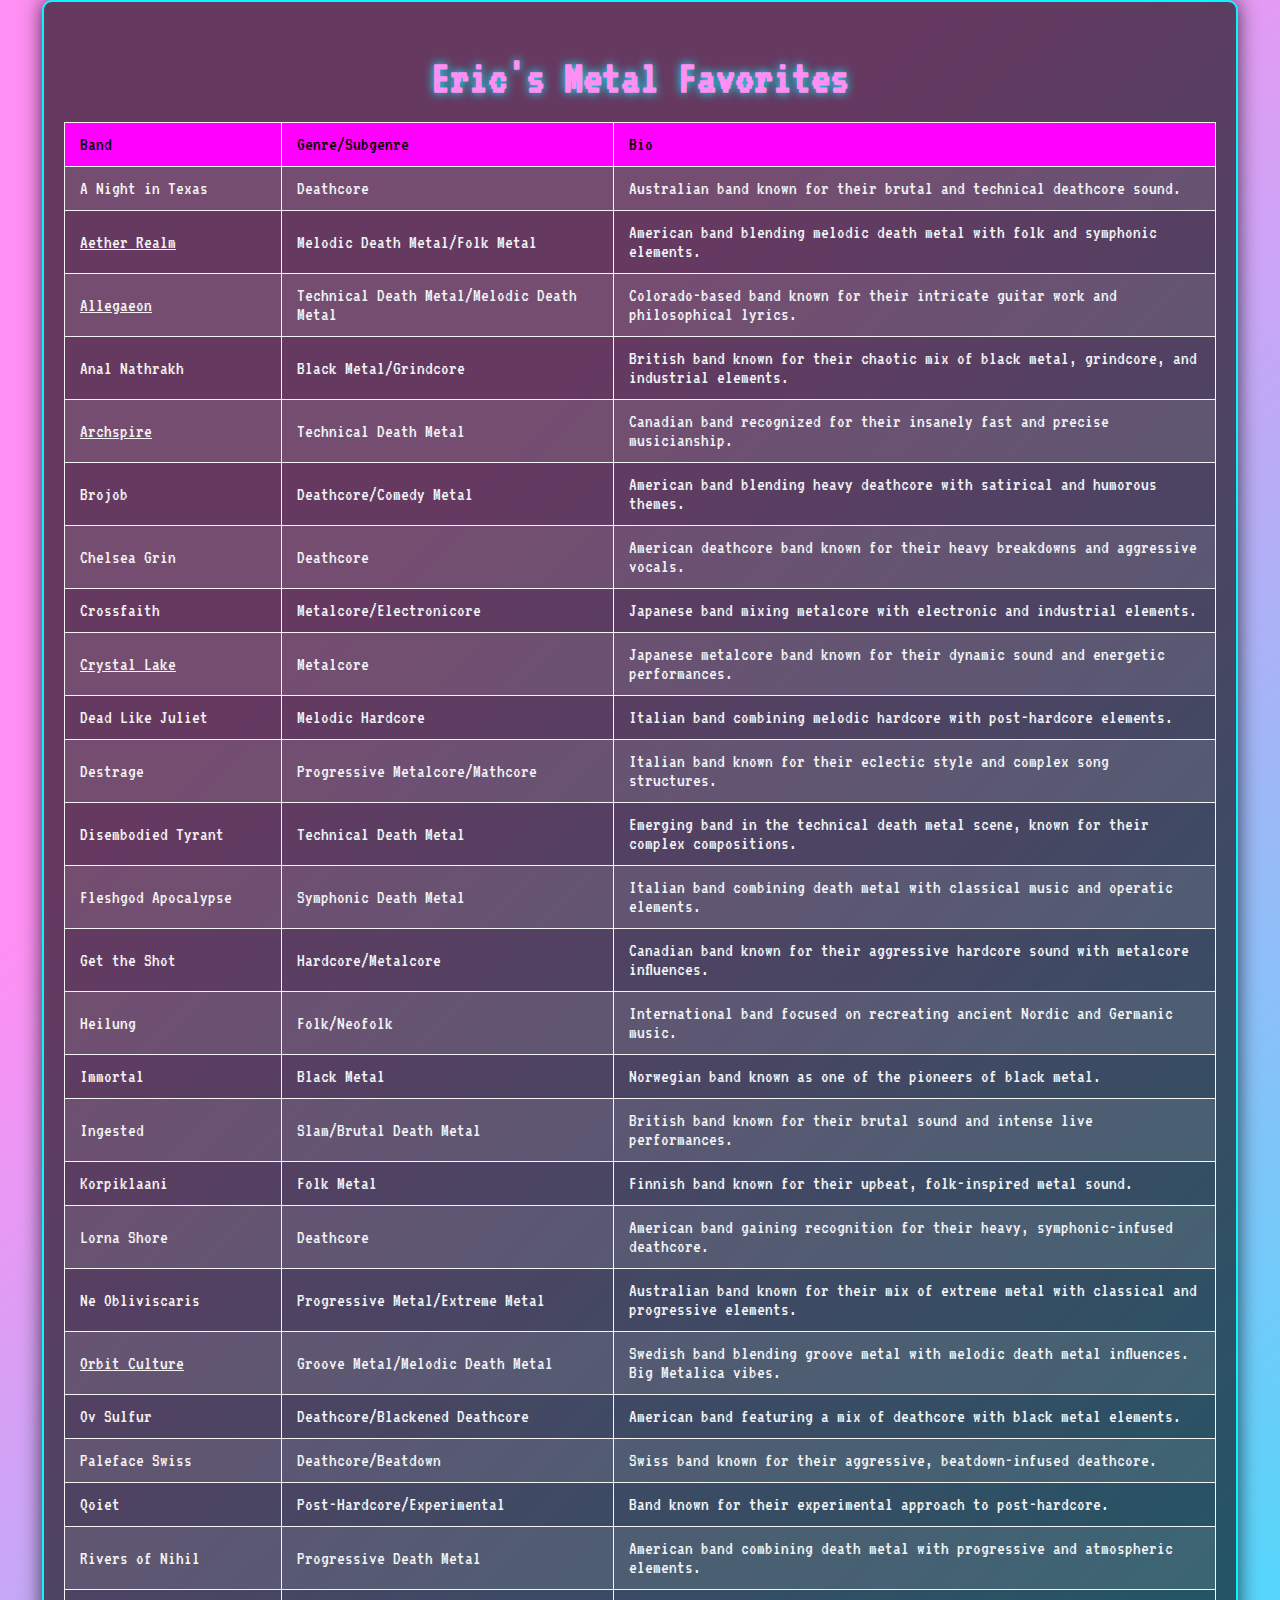
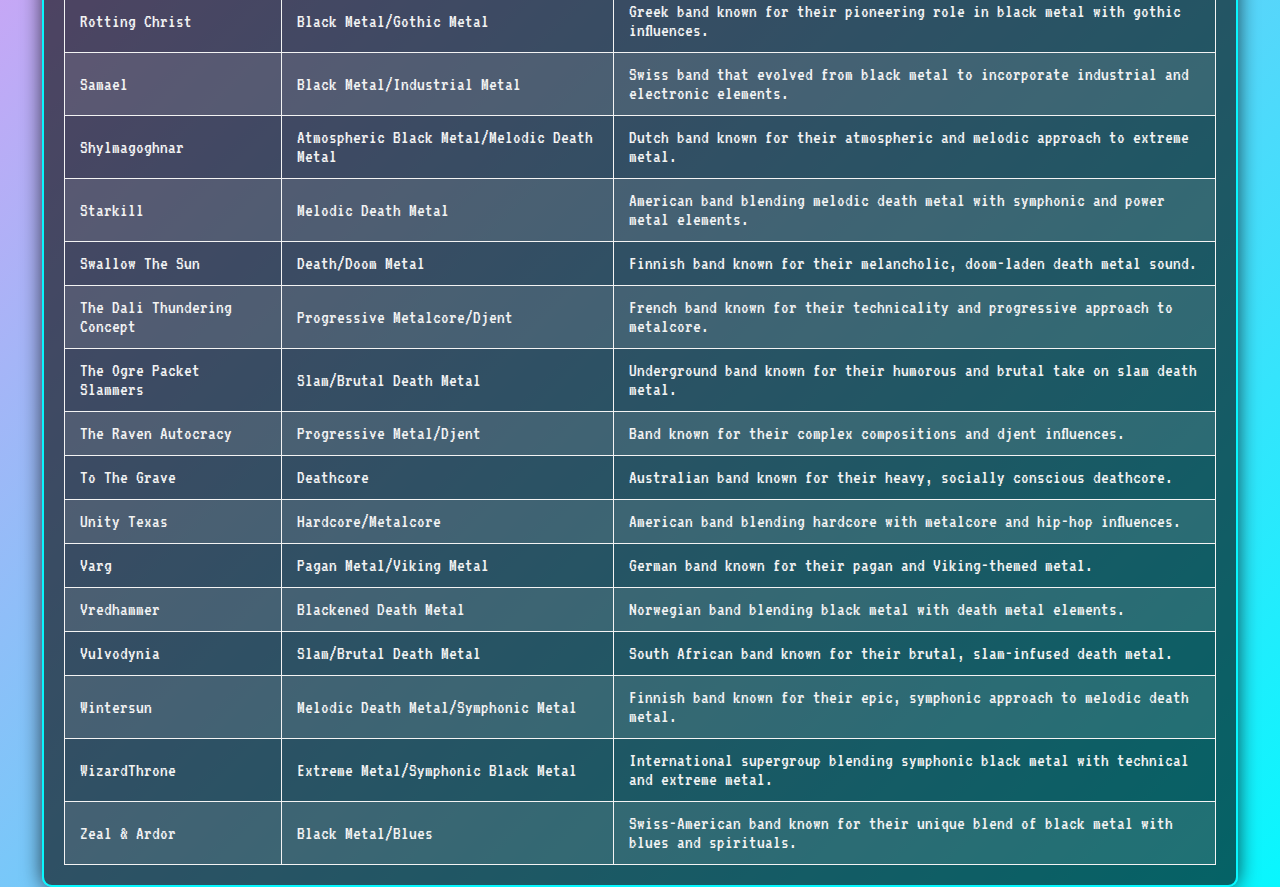
<file: M3T4L/index.html>
<!DOCTYPE html>
<html lang="en">
<head>
    <meta charset="UTF-8">
    <meta name="viewport" content="width=device-width, initial-scale=1.0">
    <title>Eric's Metal Favorites</title>
    <link rel="stylesheet" href="styles.css">
    <link rel="icon" type="image/x-icon" href="favicon.ico">
</head>
<body>
    <div class="container">
        <h1>Eric's Metal Favorites</h1>
        <table>
            <tbody>
                <tr id="tr-header">
                    <td>Band</th>
                    <td>Genre/Subgenre</th>
                    <td>Bio</th>
                </tr>           
                <tr>
                    <td>A Night in Texas</td>
                    <td>Deathcore</td>
                    <td>Australian band known for their brutal and technical deathcore sound.</td>
                </tr>
                <tr>
                    <td><a href="https://www.youtube.com/watch?v=CV1LNPzs6Hs">Aether Realm</a></td>
                    <td>Melodic Death Metal/Folk Metal</td>
                    <td>American band blending melodic death metal with folk and symphonic elements.</td>
                </tr>
                <tr>
                    <td><a href="https://www.youtube.com/watch?v=G2h9j191Zcs">Allegaeon</a></td>
                    <td>Technical Death Metal/Melodic Death Metal</td>
                    <td>Colorado-based band known for their intricate guitar work and philosophical lyrics.</td>
                </tr>
                <tr>
                    <td>Anal Nathrakh</td>
                    <td>Black Metal/Grindcore</td>
                    <td>British band known for their chaotic mix of black metal, grindcore, and industrial elements.</td>
                </tr>
                <tr>
                    <td><a href="https://www.youtube.com/watch?v=MlnGYcMpxgU">Archspire</a></td>
                    <td>Technical Death Metal</td>
                    <td>Canadian band recognized for their insanely fast and precise musicianship.</td>
                </tr>
                <tr>
                    <td>Brojob</td>
                    <td>Deathcore/Comedy Metal</td>
                    <td>American band blending heavy deathcore with satirical and humorous themes.</td>
                </tr>
                <tr>
                    <td>Chelsea Grin</td>
                    <td>Deathcore</td>
                    <td>American deathcore band known for their heavy breakdowns and aggressive vocals.</td>
                </tr>
                <tr>
                    <td>Crossfaith</td>
                    <td>Metalcore/Electronicore</td>
                    <td>Japanese band mixing metalcore with electronic and industrial elements.</td>
                </tr>
                <tr>
                    <td><a href="https://www.youtube.com/watch?v=wnSSTTi5nEU">Crystal Lake</a></td>
                    <td>Metalcore</td>
                    <td>Japanese metalcore band known for their dynamic sound and energetic performances.</td>
                </tr>
                <tr>
                    <td>Dead Like Juliet</td>
                    <td>Melodic Hardcore</td>
                    <td>Italian band combining melodic hardcore with post-hardcore elements.</td>
                </tr>
                <tr>
                    <td>Destrage</td>
                    <td>Progressive Metalcore/Mathcore</td>
                    <td>Italian band known for their eclectic style and complex song structures.</td>
                </tr>
                <tr>
                    <td>Disembodied Tyrant</td>
                    <td>Technical Death Metal</td>
                    <td>Emerging band in the technical death metal scene, known for their complex compositions.</td>
                </tr>
                <tr>
                    <td>Fleshgod Apocalypse</td>
                    <td>Symphonic Death Metal</td>
                    <td>Italian band combining death metal with classical music and operatic elements.</td>
                </tr>
                <tr>
                    <td>Get the Shot</td>
                    <td>Hardcore/Metalcore</td>
                    <td>Canadian band known for their aggressive hardcore sound with metalcore influences.</td>
                </tr>
                <tr>
                    <td>Heilung</td>
                    <td>Folk/Neofolk</td>
                    <td>International band focused on recreating ancient Nordic and Germanic music.</td>
                </tr>
                <tr>
                    <td>Immortal</td>
                    <td>Black Metal</td>
                    <td>Norwegian band known as one of the pioneers of black metal.</td>
                </tr>
                <tr>
                    <td>Ingested</td>
                    <td>Slam/Brutal Death Metal</td>
                    <td>British band known for their brutal sound and intense live performances.</td>
                </tr>
                <tr>
                    <td>Korpiklaani</td>
                    <td>Folk Metal</td>
                    <td>Finnish band known for their upbeat, folk-inspired metal sound.</td>
                </tr>
                <tr>
                    <td>Lorna Shore</td>
                    <td>Deathcore</td>
                    <td>American band gaining recognition for their heavy, symphonic-infused deathcore.</td>
                </tr>
                <tr>
                    <td>Ne Obliviscaris</td>
                    <td>Progressive Metal/Extreme Metal</td>
                    <td>Australian band known for their mix of extreme metal with classical and progressive elements.</td>
                </tr>
                <tr>
                    <td><a href="https://www.youtube.com/watch?v=24fzQsaJQXM">Orbit Culture</a></td>
                    <td>Groove Metal/Melodic Death Metal</td>
                    <td>Swedish band blending groove metal with melodic death metal influences. Big Metalica vibes.</td>
                </tr>
                <tr>
                    <td>Ov Sulfur</td>
                    <td>Deathcore/Blackened Deathcore</td>
                    <td>American band featuring a mix of deathcore with black metal elements.</td>
                </tr>
                <tr>
                    <td>Paleface Swiss</td>
                    <td>Deathcore/Beatdown</td>
                    <td>Swiss band known for their aggressive, beatdown-infused deathcore.</td>
                </tr>
                <tr>
                    <td>Qoiet</td>
                    <td>Post-Hardcore/Experimental</td>
                    <td>Band known for their experimental approach to post-hardcore.</td>
                </tr>
                <tr>
                    <td>Rivers of Nihil</td>
                    <td>Progressive Death Metal</td>
                    <td>American band combining death metal with progressive and atmospheric elements.</td>
                </tr>
                <tr>
                    <td>Rotting Christ</td>
                    <td>Black Metal/Gothic Metal</td>
                    <td>Greek band known for their pioneering role in black metal with gothic influences.</td>
                </tr>
                <tr>
                    <td>Samael</td>
                    <td>Black Metal/Industrial Metal</td>
                    <td>Swiss band that evolved from black metal to incorporate industrial and electronic elements.</td>
                </tr>
                <tr>
                    <td>Shylmagoghnar</td>
                    <td>Atmospheric Black Metal/Melodic Death Metal</td>
                    <td>Dutch band known for their atmospheric and melodic approach to extreme metal.</td>
                </tr>
                <tr>
                    <td>Starkill</td>
                    <td>Melodic Death Metal</td>
                    <td>American band blending melodic death metal with symphonic and power metal elements.</td>
                </tr>
                <tr>
                    <td>Swallow The Sun</td>
                    <td>Death/Doom Metal</td>
                    <td>Finnish band known for their melancholic, doom-laden death metal sound.</td>
                </tr>
                <tr>
                    <td>The Dali Thundering Concept</td>
                    <td>Progressive Metalcore/Djent</td>
                    <td>French band known for their technicality and progressive approach to metalcore.</td>
                </tr>
                <tr>
                    <td>The Ogre Packet Slammers</td>
                    <td>Slam/Brutal Death Metal</td>
                    <td>Underground band known for their humorous and brutal take on slam death metal.</td>
                </tr>
                <tr>
                    <td>The Raven Autocracy</td>
                    <td>Progressive Metal/Djent</td>
                    <td>Band known for their complex compositions and djent influences.</td>
                </tr>
                <tr>
                    <td>To The Grave</td>
                    <td>Deathcore</td>
                    <td>Australian band known for their heavy, socially conscious deathcore.</td>
                </tr>
                <tr>
                    <td>Unity Texas</td>
                    <td>Hardcore/Metalcore</td>
                    <td>American band blending hardcore with metalcore and hip-hop influences.</td>
                </tr>
                <tr>
                    <td>Varg</td>
                    <td>Pagan Metal/Viking Metal</td>
                    <td>German band known for their pagan and Viking-themed metal.</td>
                </tr>
                <tr>
                    <td>Vredhammer</td>
                    <td>Blackened Death Metal</td>
                    <td>Norwegian band blending black metal with death metal elements.</td>
                </tr>
                <tr>
                    <td>Vulvodynia</td>
                    <td>Slam/Brutal Death Metal</td>
                    <td>South African band known for their brutal, slam-infused death metal.</td>
                </tr>
                <tr>
                    <td>Wintersun</td>
                    <td>Melodic Death Metal/Symphonic Metal</td>
                    <td>Finnish band known for their epic, symphonic approach to melodic death metal.</td>
                </tr>
                <tr>
                    <td>WizardThrone</td>
                    <td>Extreme Metal/Symphonic Black Metal</td>
                    <td>International supergroup blending symphonic black metal with technical and extreme metal.</td>
                </tr>
                <tr>
                    <td>Zeal & Ardor</td>
                    <td>Black Metal/Blues</td>
                    <td>Swiss-American band known for their unique blend of black metal with blues and spirituals.</td>
                </tr>
            </tbody>
        </table>
    </div>
</body>
</html>
</file>
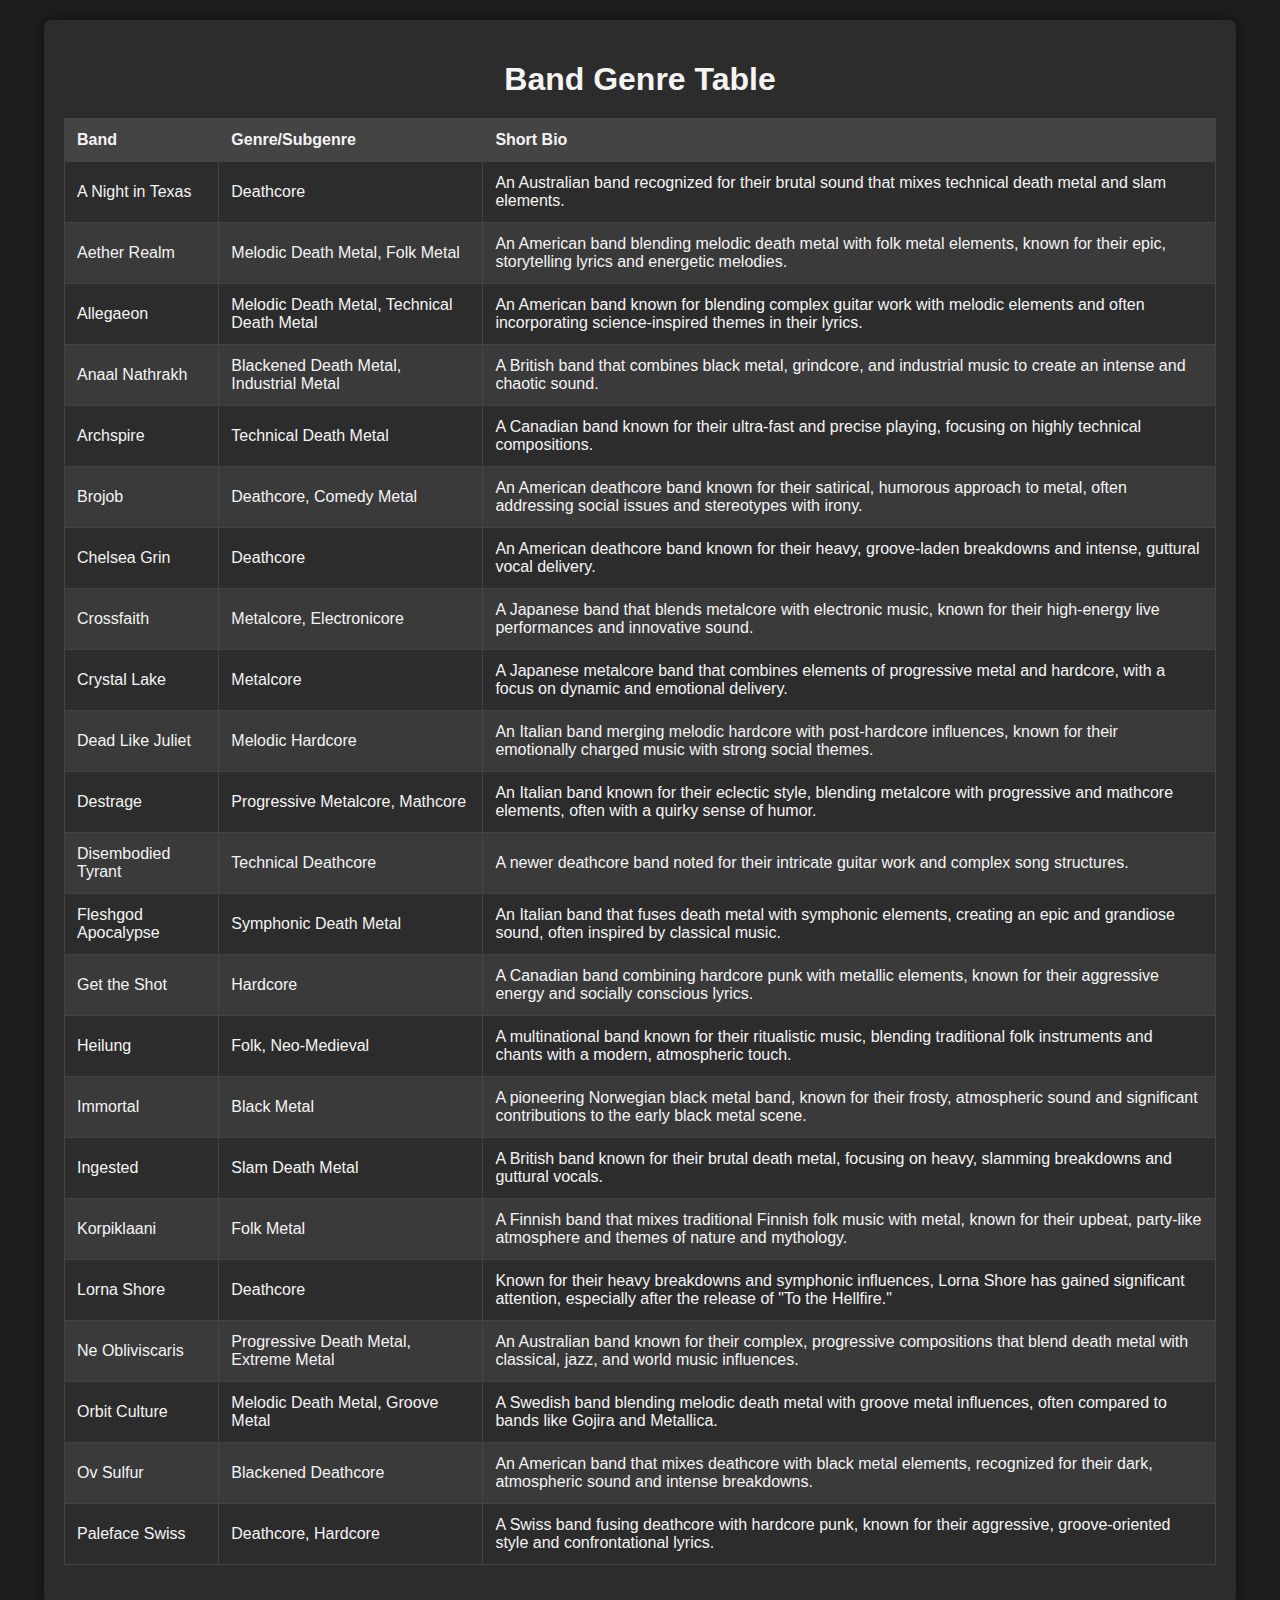
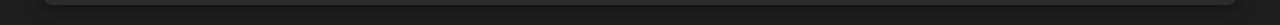
<file: metal/index.html>
<!DOCTYPE html>
<html lang="en">
<head>
    <meta charset="UTF-8">
    <meta name="viewport" content="width=device-width, initial-scale=1.0">
    <title>Eric's Metal Favs</title>
    <style>
        body {
            font-family: Arial, sans-serif;
            background-color: #1e1e1e;
            color: #f4f4f4;
            margin: 0;
            padding: 0;
            display: flex;
            justify-content: center;
            align-items: center;
            min-height: 100vh;
        }
        .container {
            width: 90%;
            max-width: 1200px;
            margin: 20px auto;
            padding: 20px;
            background-color: #2c2c2c;
            border-radius: 8px;
            box-shadow: 0 0 20px rgba(0, 0, 0, 0.5);
        }
        h1 {
            text-align: center;
            margin-bottom: 20px;
            color: #f4f4f4;
        }
        table {
            width: 100%;
            border-collapse: collapse;
            margin-bottom: 20px;
        }
        th, td {
            padding: 12px;
            border: 1px solid #444;
            text-align: left;
        }
        th {
            background-color: #444;
            color: #f4f4f4;
        }
        tr:nth-child(even) {
            background-color: #3a3a3a;
        }
        tr:hover {
            background-color: #555;
        }
        @media (max-width: 768px) {
            table, thead, tbody, th, td, tr {
                display: block;
            }
            thead tr {
                position: absolute;
                top: -9999px;
                left: -9999px;
            }
            tr {
                border: 1px solid #444;
                margin-bottom: 20px;
                padding: 12px;
            }
            td {
                border: none;
                position: relative;
                padding-left: 50%;
                text-align: right;
            }
            td:before {
                position: absolute;
                top: 12px;
                left: 12px;
                width: 45%;
                padding-right: 10px;
                white-space: nowrap;
                text-align: left;
                font-weight: bold;
            }
            td:nth-of-type(1):before { content: "Band"; }
            td:nth-of-type(2):before { content: "Genre/Subgenre"; }
            td:nth-of-type(3):before { content: "Short Bio"; }
        }
    </style>
</head>
<body>
    <div class="container">
        <h1>Band Genre Table</h1>
        <table>
            <thead>
                <tr>
                    <th>Band</th>
                    <th>Genre/Subgenre</th>
                    <th>Short Bio</th>
                </tr>
            </thead>
            <tbody>
                <tr>
                    <td>A Night in Texas</td>
                    <td>Deathcore</td>
                    <td>An Australian band recognized for their brutal sound that mixes technical death metal and slam elements.</td>
                </tr>
                <tr>
                    <td>Aether Realm</td>
                    <td>Melodic Death Metal, Folk Metal</td>
                    <td>An American band blending melodic death metal with folk metal elements, known for their epic, storytelling lyrics and energetic melodies.</td>
                </tr>
                <tr>
                    <td>Allegaeon</td>
                    <td>Melodic Death Metal, Technical Death Metal</td>
                    <td>An American band known for blending complex guitar work with melodic elements and often incorporating science-inspired themes in their lyrics.</td>
                </tr>
                <tr>
                    <td>Anaal Nathrakh</td>
                    <td>Blackened Death Metal, Industrial Metal</td>
                    <td>A British band that combines black metal, grindcore, and industrial music to create an intense and chaotic sound.</td>
                </tr>
                <tr>
                    <td>Archspire</td>
                    <td>Technical Death Metal</td>
                    <td>A Canadian band known for their ultra-fast and precise playing, focusing on highly technical compositions.</td>
                </tr>
                <tr>
                    <td>Brojob</td>
                    <td>Deathcore, Comedy Metal</td>
                    <td>An American deathcore band known for their satirical, humorous approach to metal, often addressing social issues and stereotypes with irony.</td>
                </tr>
                <tr>
                    <td>Chelsea Grin</td>
                    <td>Deathcore</td>
                    <td>An American deathcore band known for their heavy, groove-laden breakdowns and intense, guttural vocal delivery.</td>
                </tr>
                <tr>
                    <td>Crossfaith</td>
                    <td>Metalcore, Electronicore</td>
                    <td>A Japanese band that blends metalcore with electronic music, known for their high-energy live performances and innovative sound.</td>
                </tr>
                <tr>
                    <td>Crystal Lake</td>
                    <td>Metalcore</td>
                    <td>A Japanese metalcore band that combines elements of progressive metal and hardcore, with a focus on dynamic and emotional delivery.</td>
                </tr>
                <tr>
                    <td>Dead Like Juliet</td>
                    <td>Melodic Hardcore</td>
                    <td>An Italian band merging melodic hardcore with post-hardcore influences, known for their emotionally charged music with strong social themes.</td>
                </tr>
                <tr>
                    <td>Destrage</td>
                    <td>Progressive Metalcore, Mathcore</td>
                    <td>An Italian band known for their eclectic style, blending metalcore with progressive and mathcore elements, often with a quirky sense of humor.</td>
                </tr>
                <tr>
                    <td>Disembodied Tyrant</td>
                    <td>Technical Deathcore</td>
                    <td>A newer deathcore band noted for their intricate guitar work and complex song structures.</td>
                </tr>
                <tr>
                    <td>Fleshgod Apocalypse</td>
                    <td>Symphonic Death Metal</td>
                    <td>An Italian band that fuses death metal with symphonic elements, creating an epic and grandiose sound, often inspired by classical music.</td>
                </tr>
                <tr>
                    <td>Get the Shot</td>
                    <td>Hardcore</td>
                    <td>A Canadian band combining hardcore punk with metallic elements, known for their aggressive energy and socially conscious lyrics.</td>
                </tr>
                <tr>
                    <td>Heilung</td>
                    <td>Folk, Neo-Medieval</td>
                    <td>A multinational band known for their ritualistic music, blending traditional folk instruments and chants with a modern, atmospheric touch.</td>
                </tr>
                <tr>
                    <td>Immortal</td>
                    <td>Black Metal</td>
                    <td>A pioneering Norwegian black metal band, known for their frosty, atmospheric sound and significant contributions to the early black metal scene.</td>
                </tr>
                <tr>
                    <td>Ingested</td>
                    <td>Slam Death Metal</td>
                    <td>A British band known for their brutal death metal, focusing on heavy, slamming breakdowns and guttural vocals.</td>
                </tr>
                <tr>
                    <td>Korpiklaani</td>
                    <td>Folk Metal</td>
                    <td>A Finnish band that mixes traditional Finnish folk music with metal, known for their upbeat, party-like atmosphere and themes of nature and mythology.</td>
                </tr>
                <tr>
                    <td>Lorna Shore</td>
                    <td>Deathcore</td>
                    <td>Known for their heavy breakdowns and symphonic influences, Lorna Shore has gained significant attention, especially after the release of "To the Hellfire."</td>
                </tr>
                <tr>
                    <td>Ne Obliviscaris</td>
                    <td>Progressive Death Metal, Extreme Metal</td>
                    <td>An Australian band known for their complex, progressive compositions that blend death metal with classical, jazz, and world music influences.</td>
                </tr>
                <tr>
                    <td>Orbit Culture</td>
                    <td>Melodic Death Metal, Groove Metal</td>
                    <td>A Swedish band blending melodic death metal with groove metal influences, often compared to bands like Gojira and Metallica.</td>
                </tr>
                <tr>
                    <td>Ov Sulfur</td>
                    <td>Blackened Deathcore</td>
                    <td>An American band that mixes deathcore with black metal elements, recognized for their dark, atmospheric sound and intense breakdowns.</td>
                </tr>
                <tr>
                    <td>Paleface Swiss</td>
                    <td>Deathcore, Hardcore</td>
                    <td>A Swiss band fusing deathcore with hardcore punk, known for their aggressive, groove-oriented style and confrontational lyrics.</td>
                </tr>
                <tr>
</file>
<file: M3T4L/styles.css>
@import url('https://fonts.googleapis.com/css2?family=VT323&display=swap');

body {
    font-family: 'VT323', monospace;
    background-color: #2d2d2d;
    color: #f3f3f3;
    margin: 0;
    padding: 0;
    display: flex;
    justify-content: center;
    align-items: center;
    min-height: 100vh;
    background: linear-gradient(135deg, #ff8ff3 25%, #08f7fe 100%);
}

/* Base link styling */
a {
    color: #f3f3f3; /* Color for unclicked links */
    text-decoration: underline; /* Underline by default */
    position: relative; /* Needed for the pseudo-element positioning */
}

/* Link hover styling */
a:hover {
    text-decoration: underline; /* Keep underline on hover */
}

/* Additional line above the link on hover */
a:hover::before {
    content: ''; /* Empty content to create a line */
    display: block;
    position: absolute;
    top: -2px; /* Adjust the space between the text and the line */
    left: 0;
    width: 100%;
    height: 1px; /* Thickness of the line */
    background-color: #f3f3f3; /* Color of the line */
    z-index: -1; /* Ensure the line is behind the text */
}


.container {
    background-color: rgba(0, 0, 0, 0.6);
    padding: 20px;
    border-radius: 10px;
    width: 90%;
    max-width: 1200px;
    box-shadow: 0px 0px 20px rgba(0, 0, 0, 0.7);
    border: 2px solid #08f7fe;
}

h1 {
    text-align: center;
    font-size: 3em;
    color: #ff8ff3;
    margin-bottom: 20px;
    text-shadow: 0px 0px 10px #08f7fe;
}

table {
    width: 100%;
    border-collapse: collapse;
    font-size: 1.2em;
}

#tr-header {
    background-color: #ff00ff;
    color: #000;

}

th, td {
    padding: 12px 15px;
    border: 1px solid #f3f3f3;
    text-align: left;
    word-wrap: break-word;
}

tbody tr:nth-child(even) {
    background-color: rgba(255, 255, 255, 0.1);
}

tbody tr:hover {
    background-color: #ff8ff3;
    color: #000;
    transition: background-color 0.3s ease-in-out;
}

/* Ensure the table remains in three columns */
table, thead, tbody, th, td, tr {
    display: table-row-group;
}

td, th {
    display: table-cell;
}

@media screen and (max-width: 768px) {
    body {
        padding: 10px;
    }

    .container {
        width: 100%;
        padding: 10px;
    }

    h1 {
        font-size: 2em;
    }

    table {
        font-size: 1em;
    }

    th, td {
        padding: 8px 10px;
    }
}
</file>
